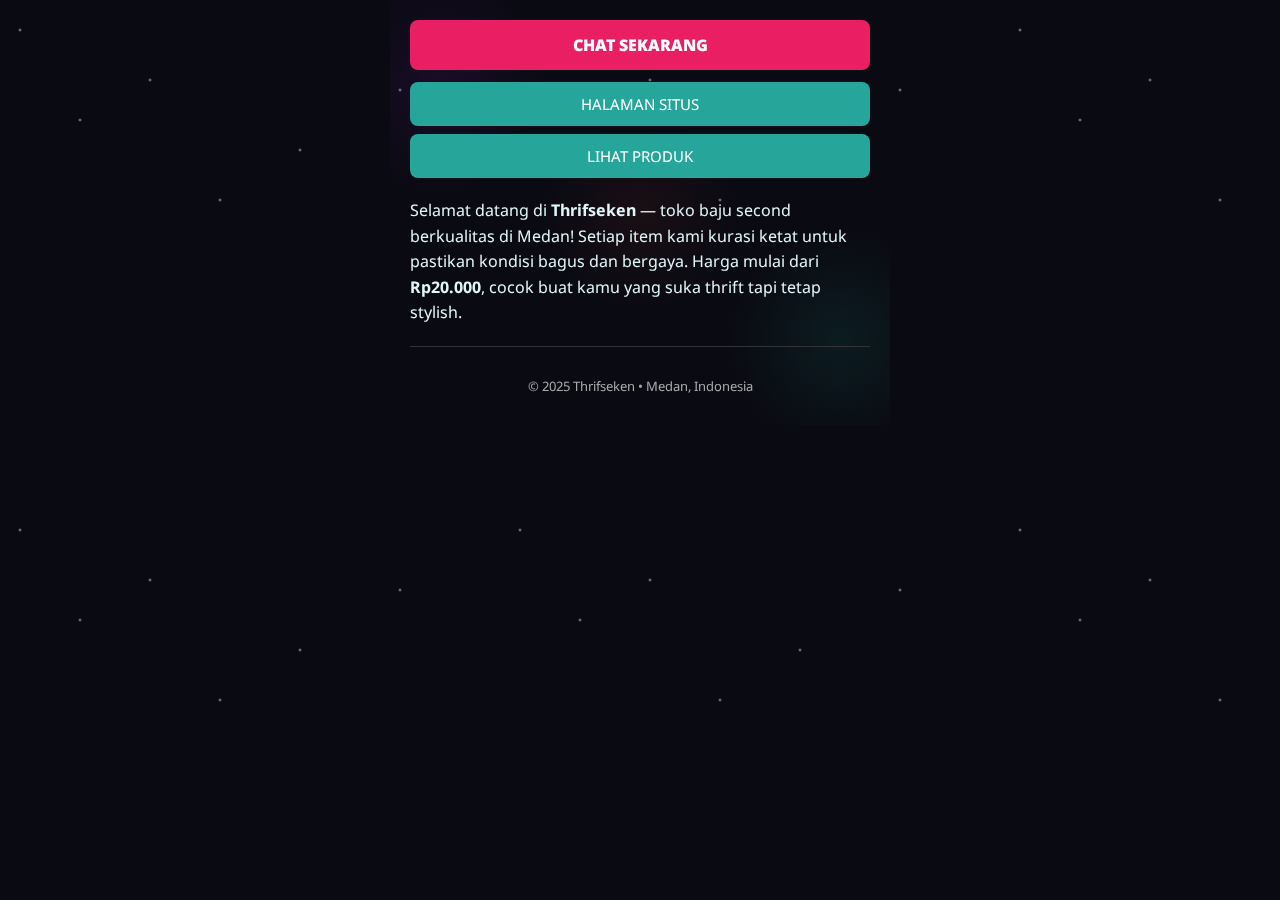
<file: AMP/index.html>
<!DOCTYPE html>
<html amp lang="id">
<head>
    <meta charset="UTF-8">
    <meta name="viewport" content="width=device-width,initial-scale=1">
    <meta http-equiv="content-language" content="id">
    <link rel="canonical" href="https://thrifseken.com/">
    <title>Thrifseken – Baju Second Medan Murah & Berkualitas</title>
    <meta name="description" content="Thrifseken: toko baju second terpercaya di Medan. Koleksi branded, kondisi oke, harga mulai Rp20rb. Belanja sekarang!">
    <meta name="keywords" content="Thrifseken, thrifseken medan, toko baju second Medan, baju second Medan, baju bekas Medan, baju branded second, fashion second Medan, baju murah Medan">
    <meta name="robots" content="index, follow, max-image-preview:large" />
    <meta name="page-locale" content="id,en">
    <meta content="true" name="HandheldFriendly">
    <meta content="width" name="MobileOptimized">
    
    <!-- Open Graph -->
    <meta property="og:title" content="Thrifseken – Baju Second Medan Murah & Berkualitas">
    <meta property="og:description" content="Thrifseken adalah Toko baju second berkualitas di Medan. Kurasi ketat, harga mulai Rp20rb.">
    <meta property="og:url" content="https://thrifseken.com/">
    <meta property="og:site_name" content="Thrifseken">
    <meta property="og:author" content="Thrifseken">
    <meta property="og:image" content="https://i.postimg.cc/Z5c37Wrm/tsclothing.webp">
    <meta name="og:locale" content="id_ID">
    <meta name="og:type" content="website">
    <meta name="rating" content="general">
    <meta name="author" content="Thrifseken">
    <meta name="distribution" content="global">
    <meta name="publisher" content="Thrifseken">

    <!-- AMP Runtime -->
    <script async src="https://cdn.ampproject.org/v0.js"></script>
    
    <!-- Google Fonts -->
    <link rel="preload" as="style" href="https://fonts.googleapis.com/css2?family=Noto+Sans:wght@400;700&display=swap">
    <link href="https://fonts.googleapis.com/css2?family=Noto+Sans:wght@400;700&display=swap" rel="stylesheet">
    
    <!-- Favicon -->
    <link rel="icon" href="/favicon.png" type="image/png">

    <!-- AMP Boilerplate -->
    <style amp-boilerplate>body{-webkit-animation:-amp-start 8s steps(1,end) 0s 1 normal both;-moz-animation:-amp-start 8s steps(1,end) 0s 1 normal both;-ms-animation:-amp-start 8s steps(1,end) 0s 1 normal both;animation:-amp-start 8s steps(1,end) 0s 1 normal both}@-webkit-keyframes -amp-start{from{visibility:hidden}to{visibility:visible}}@-moz-keyframes -amp-start{from{visibility:hidden}to{visibility:visible}}@-ms-keyframes -amp-start{from{visibility:hidden}to{visibility:visible}}@-o-keyframes -amp-start{from{visibility:hidden}to{visibility:visible}}@keyframes -amp-start{from{visibility:hidden}to{visibility:visible}}</style>
    <noscript><style amp-boilerplate>body{-webkit-animation:none;-moz-animation:none;-ms-animation:none;animation:none}</style></noscript>
    
    <style amp-custom>
        * {
            box-sizing: border-box;
            margin: 0;
            padding: 0
        }
        :focus { outline: 0 }
        ::-webkit-scrollbar { display: none }
        a, a:hover, a:visited { text-decoration: none; color: #fff }

        html {
            max-width: 500px;
            margin: 0 auto;
            background: #0a0a12;
            position: relative;
            overflow: hidden;
        }

        html::before {
            content: "";
            position: absolute;
            top: 0;
            left: 0;
            width: 100%;
            height: 100%;
            background: 
                radial-gradient(circle at 10% 20%, rgba(106, 27, 154, 0.15) 0%, transparent 20%),
                radial-gradient(circle at 90% 80%, rgba(26, 188, 156, 0.1) 0%, transparent 20%),
                radial-gradient(circle at 50% 50%, rgba(231, 76, 60, 0.07) 0%, transparent 30%);
            pointer-events: none;
            z-index: -1;
        }

        body {
            color: #e0f7fa;
            font-family: 'Noto Sans', arial, sans-serif;
            padding-bottom: 20px;
            position: relative;
            z-index: 1;
        }

        body::after {
            content: "";
            position: fixed;
            top: 0;
            left: 0;
            width: 100%;
            height: 100%;
            background-image: 
                radial-gradient(2px 2px at 20px 30px, #fff, transparent),
                radial-gradient(2px 2px at 80px 120px, #fff, transparent),
                radial-gradient(2px 2px at 150px 80px, #fff, transparent),
                radial-gradient(2px 2px at 220px 200px, #fff, transparent),
                radial-gradient(2px 2px at 300px 150px, #fff, transparent),
                radial-gradient(2px 2px at 400px 90px, #fff, transparent);
            background-size: 500px 500px;
            opacity: 0.6;
            z-index: -1;
            animation: twinkle 6s infinite alternate;
        }

        @keyframes twinkle {
            0% { opacity: 0.3; }
            100% { opacity: 0.8; }
        }

        .btn2 {
            display: block;
            background: #e91e63;
            color: white;
            text-align: center;
            padding: 14px 20px;
            margin: 12px 20px;
            border-radius: 8px;
            font-weight: bold;
            font-size: 16px;
        }

        .block {
            display: block;
            background: #26a69a;
            color: white;
            text-align: center;
            padding: 12px 20px;
            margin: 8px 20px;
            border-radius: 8px;
            font-size: 15px;
        }

        .artikel {
            padding: 0 20px;
            margin: 20px 0;
            line-height: 1.6;
        }

        .footer {
            text-align: center;
            font-size: 13px;
            color: #aaa;
            padding: 10px 20px;
        }
    </style>
</head>
<body>
    <main>
        <!-- Hero Image -->
        <div style="margin: 20px 0;">
            <a href="https://thrifseken.com" target="_blank" rel="noopener noreferrer">
                <amp-img 
                    src="https://i.postimg.cc/Xv0sJdDN/SP1405d-Q.webp"
                    width="500"
                    height="500"
                    layout="responsive"
                    alt="Thrifseken - Baju Second Medan"
                    style="border-radius: 12px;">
                </amp-img>
            </a>
        </div>

        <!-- CTA Buttons -->
        <a href="https://wa.me/6281234567890?text=Halo%2C%20selamat%20datang%20di%20Thrifseken!%20Ada%20yang%20bisa%20dibantu?" 
           target="_blank" rel="noopener noreferrer" class="btn2">
            <strong>CHAT SEKARANG</strong>
        </a>

        <a href="https://thrifseken.com" 
           target="_blank" rel="noopener noreferrer" class="block">
            HALAMAN SITUS
        </a>

        <a href="https://thrifseken.com/produk/" 
           target="_blank" rel="noopener noreferrer" class="block">
            LIHAT PRODUK
        </a>

        <!-- Deskripsi -->
        <div class="artikel">
            <p>
                Selamat datang di <strong>Thrifseken</strong> — toko baju second berkualitas di Medan! 
                Setiap item kami kurasi ketat untuk pastikan kondisi bagus dan bergaya. 
                Harga mulai dari <strong>Rp20.000</strong>, cocok buat kamu yang suka thrift tapi tetap stylish.
            </p>
        </div>

        <hr style="border:0; border-top:1px solid #333; margin:20px 20px;">

        <div class="footer">
            &copy; 2025 Thrifseken • Medan, Indonesia
        </div>
    </main>
</body>
</html>
</file>
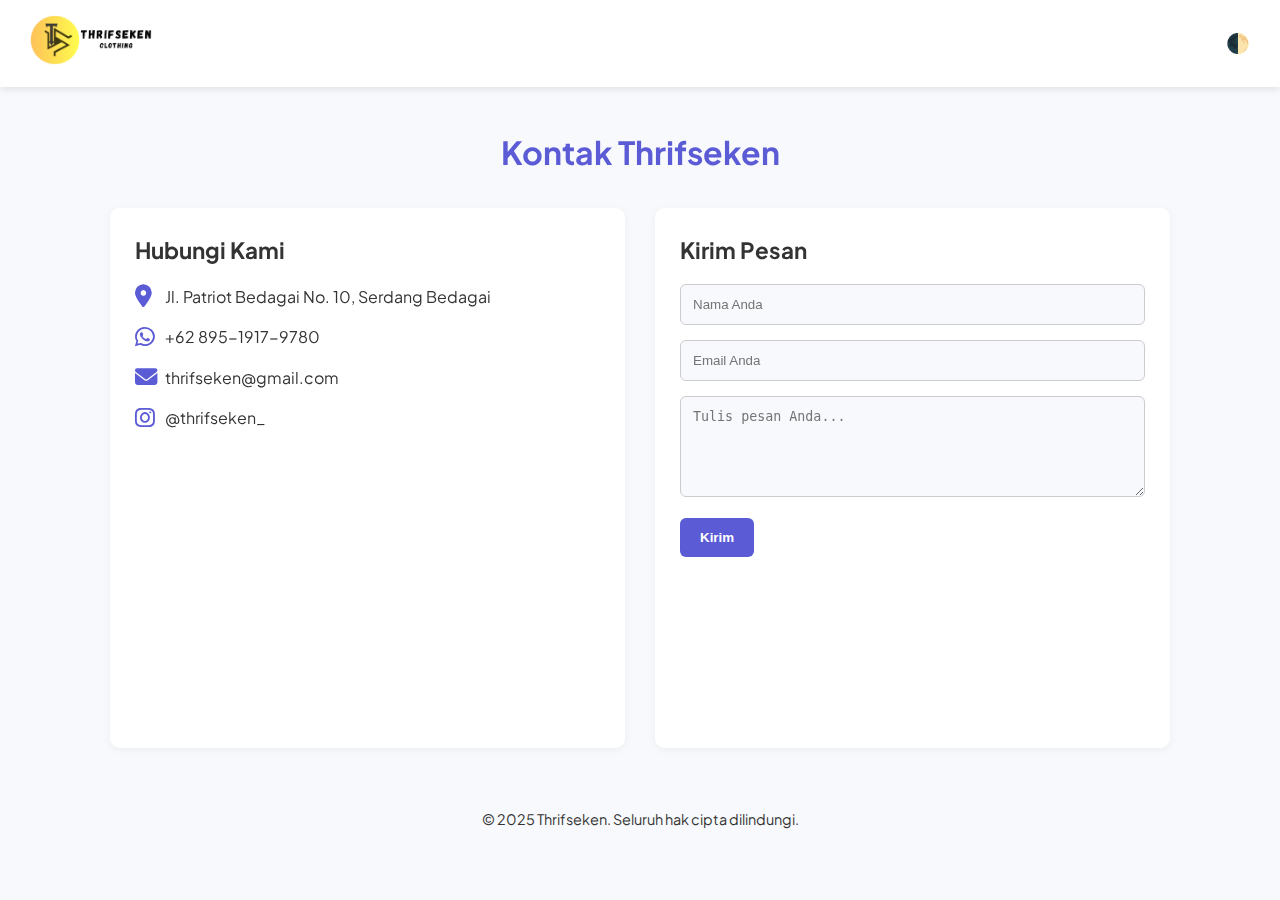
<file: kontak/index.html>
<!DOCTYPE html>
<html lang="id">
<head>
  <meta charset="UTF-8" />
  <meta name="viewport" content="width=device-width, initial-scale=1.0">
  <meta name="description" content="Hubungi Thrifseken untuk pertanyaan, pemesanan, atau kerjasama. Dapatkan layanan cepat melalui WhatsApp, email, atau kunjungi toko kami di Serdang Bedagai.">
  <meta name="keywords" content="Toko Baju Second, kontak baju bekas, hubungi kami, WA toko baju, lokasi toko baju second, email bajusecond">
  <meta name="author" content="Thrifseken">
  <title>Kontak Kami | Thrifseken</title>
  <link href="https://fonts.googleapis.com/css2?family=Plus+Jakarta+Sans:wght@400;600;700&display=swap" rel="stylesheet">
  <link href="https://unpkg.com/aos@2.3.4/dist/aos.css" rel="stylesheet">
  <link rel="stylesheet" href="https://cdnjs.cloudflare.com/ajax/libs/font-awesome/6.5.0/css/all.min.css" />
  <link rel="icon" href="/favicon.ico" type="image/x-icon">
  <link rel="icon" href="/favicon.png" type="image/png">

  <style>
    :root {
      --primary-color: #5B5BD6;
      --hover-color: #6F86FF;
      --bg-color: #f8f9fc;
      --text-color: #333;
      --secondary-bg: #ffffff;
    }
    [data-theme="dark"] {
      --primary-color: #9aa4ff;
      --hover-color: #b3bfff;
      --bg-color: #121212;
      --text-color: #f1f1f1;
      --secondary-bg: #1e1e1e;
    }
    * {
      margin: 0;
      padding: 0;
      box-sizing: border-box;
    }
    body {
      font-family: 'Plus Jakarta Sans', sans-serif;
      background: var(--bg-color);
      color: var(--text-color);
      line-height: 1.6;
    }
    header {
      background: var(--secondary-bg);
      padding: 15px 30px;
      display: flex;
      justify-content: space-between;
      align-items: center;
      position: sticky;
      top: 0;
      z-index: 1000;
      box-shadow: 0 2px 8px rgba(0,0,0,0.1);
    }
    .logo img {
      height: 50px;
    }
    .toggle-darkmode {
      background: none;
      border: none;
      font-size: 1.2rem;
      cursor: pointer;
      color: var(--primary-color);
    }
    .container {
      max-width: 1100px;
      margin: auto;
      padding: 40px 20px;
    }
    h1 {
      text-align: center;
      color: var(--primary-color);
      margin-bottom: 30px;
    }
    .contact-grid {
      display: grid;
      grid-template-columns: 1fr 1fr;
      gap: 30px;
    }
    @media (max-width: 768px) {
      .contact-grid {
        grid-template-columns: 1fr;
      }
    }
    .contact-info, .contact-form {
      background: var(--secondary-bg);
      padding: 25px;
      border-radius: 10px;
      box-shadow: 0 2px 10px rgba(0,0,0,0.05);
    }
    .contact-info h2, .contact-form h2 {
      font-size: 1.4rem;
      margin-bottom: 15px;
    }
    .info-item {
      display: flex;
      align-items: center;
      margin-bottom: 15px;
    }
    .info-item i {
      font-size: 1.4rem;
      width: 30px;
      color: var(--primary-color);
    }
    .info-item a {
      text-decoration: none;
      color: var(--text-color);
    }
    .contact-form input, .contact-form textarea {
      width: 100%;
      padding: 12px;
      margin-bottom: 15px;
      border: 1px solid #ccc;
      border-radius: 6px;
      background: var(--bg-color);
      color: var(--text-color);
    }
    .contact-form button {
      background: var(--primary-color);
      color: #fff;
      border: none;
      padding: 12px 20px;
      border-radius: 6px;
      cursor: pointer;
      font-weight: bold;
    }
    .contact-form button:hover {
      background: var(--hover-color);
    }
    iframe {
      width: 100%;
      height: 250px;
      border: 0;
      border-radius: 10px;
      margin-top: 20px;
    }
    footer {
      text-align: center;
      padding: 20px;
      font-size: 0.9rem;
      color: var(--text-color);
    }
  </style>
</head>
<body>

<header>
  <div class="logo">
    <a href="https://thrifseken.com/">
      <img src="/tsclothing.png" alt="Logo" loading="lazy">
    </a>
  </div>
  <button onclick="toggleDarkMode()" class="toggle-darkmode" aria-label="Ganti tema">🌓</button>
</header>

<main class="container" data-aos="fade-up">
  <h1>Kontak Thrifseken</h1>
  <div class="contact-grid">
    <section class="contact-info">
      <h2>Hubungi Kami</h2>
      <div class="info-item">
        <i class="fas fa-map-marker-alt"></i>
        <span>Jl. Patriot Bedagai No. 10, Serdang Bedagai</span>
      </div>
      <div class="info-item">
        <i class="fab fa-whatsapp"></i>
        <a href="https://wa.me/6289519179780" target="_blank" rel="noopener">+62 895-1917-9780</a>
      </div>
      <div class="info-item">
        <i class="fas fa-envelope"></i>
        <a href="mailto:toko@bajusecond.id">thrifseken@gmail.com</a>
      </div>
      <div class="info-item">
        <i class="fab fa-instagram"></i>
        <a href="https://instagram.com/trifseken_" target="_blank" rel="noopener">@thrifseken_</a>
      </div>
      <iframe src="https://www.google.com/maps/embed?..." allowfullscreen loading="lazy"></iframe>
    </section>

    <section class="contact-form">
      <h2>Kirim Pesan</h2>
      <form action="#" method="POST">
        <input type="text" name="nama" placeholder="Nama Anda" required aria-label="Nama">
        <input type="email" name="email" placeholder="Email Anda" required aria-label="Email">
        <textarea name="pesan" rows="5" placeholder="Tulis pesan Anda..." required aria-label="Pesan"></textarea>
        <button type="submit">Kirim</button>
      </form>
    </section>
  </div>
</main>

<footer>
  &copy; 2025 Thrifseken. Seluruh hak cipta dilindungi.
</footer>

<script src="https://unpkg.com/aos@2.3.4/dist/aos.js"></script>
<script>
  AOS.init();
  function toggleDarkMode() {
    const theme = document.documentElement.getAttribute('data-theme');
    document.documentElement.setAttribute('data-theme', theme === 'dark' ? 'light' : 'dark');
  }
</script>

</body>
</html>
</file>
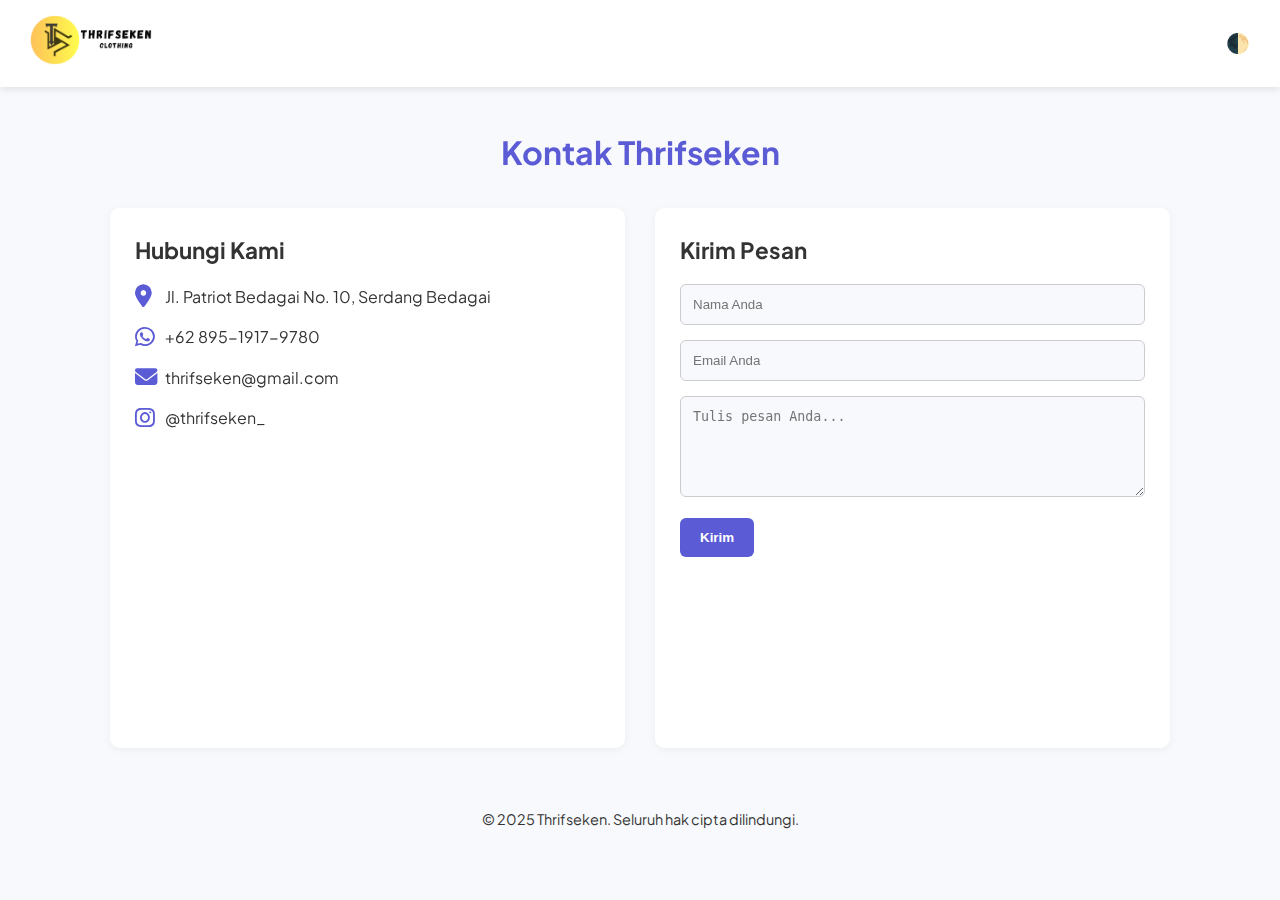
<file: kontak.html>
<!DOCTYPE html>
<html lang="id">
<head>
  <meta charset="UTF-8" />
  <meta name="viewport" content="width=device-width, initial-scale=1.0">
  <meta name="description" content="Hubungi Thrifseken untuk pertanyaan, pemesanan, atau kerjasama. Dapatkan layanan cepat melalui WhatsApp, email, atau kunjungi toko kami di Serdang Bedagai.">
  <meta name="keywords" content="Toko Baju Second, kontak baju bekas, hubungi kami, WA toko baju, lokasi toko baju second, email bajusecond">
  <meta name="author" content="Thrifseken">
  <title>Kontak Kami | Thrifseken</title>
  <link href="https://fonts.googleapis.com/css2?family=Plus+Jakarta+Sans:wght@400;600;700&display=swap" rel="stylesheet">
  <link href="https://unpkg.com/aos@2.3.4/dist/aos.css" rel="stylesheet">
  <link rel="stylesheet" href="https://cdnjs.cloudflare.com/ajax/libs/font-awesome/6.5.0/css/all.min.css" />
  <link rel="icon" href="/favicon.ico" type="image/x-icon">
  <link rel="icon" href="/favicon.png" type="image/png">

  <style>
    :root {
      --primary-color: #5B5BD6;
      --hover-color: #6F86FF;
      --bg-color: #f8f9fc;
      --text-color: #333;
      --secondary-bg: #ffffff;
    }
    [data-theme="dark"] {
      --primary-color: #9aa4ff;
      --hover-color: #b3bfff;
      --bg-color: #121212;
      --text-color: #f1f1f1;
      --secondary-bg: #1e1e1e;
    }
    * {
      margin: 0;
      padding: 0;
      box-sizing: border-box;
    }
    body {
      font-family: 'Plus Jakarta Sans', sans-serif;
      background: var(--bg-color);
      color: var(--text-color);
      line-height: 1.6;
    }
    header {
      background: var(--secondary-bg);
      padding: 15px 30px;
      display: flex;
      justify-content: space-between;
      align-items: center;
      position: sticky;
      top: 0;
      z-index: 1000;
      box-shadow: 0 2px 8px rgba(0,0,0,0.1);
    }
    .logo img {
      height: 50px;
    }
    .toggle-darkmode {
      background: none;
      border: none;
      font-size: 1.2rem;
      cursor: pointer;
      color: var(--primary-color);
    }
    .container {
      max-width: 1100px;
      margin: auto;
      padding: 40px 20px;
    }
    h1 {
      text-align: center;
      color: var(--primary-color);
      margin-bottom: 30px;
    }
    .contact-grid {
      display: grid;
      grid-template-columns: 1fr 1fr;
      gap: 30px;
    }
    @media (max-width: 768px) {
      .contact-grid {
        grid-template-columns: 1fr;
      }
    }
    .contact-info, .contact-form {
      background: var(--secondary-bg);
      padding: 25px;
      border-radius: 10px;
      box-shadow: 0 2px 10px rgba(0,0,0,0.05);
    }
    .contact-info h2, .contact-form h2 {
      font-size: 1.4rem;
      margin-bottom: 15px;
    }
    .info-item {
      display: flex;
      align-items: center;
      margin-bottom: 15px;
    }
    .info-item i {
      font-size: 1.4rem;
      width: 30px;
      color: var(--primary-color);
    }
    .info-item a {
      text-decoration: none;
      color: var(--text-color);
    }
    .contact-form input, .contact-form textarea {
      width: 100%;
      padding: 12px;
      margin-bottom: 15px;
      border: 1px solid #ccc;
      border-radius: 6px;
      background: var(--bg-color);
      color: var(--text-color);
    }
    .contact-form button {
      background: var(--primary-color);
      color: #fff;
      border: none;
      padding: 12px 20px;
      border-radius: 6px;
      cursor: pointer;
      font-weight: bold;
    }
    .contact-form button:hover {
      background: var(--hover-color);
    }
    iframe {
      width: 100%;
      height: 250px;
      border: 0;
      border-radius: 10px;
      margin-top: 20px;
    }
    footer {
      text-align: center;
      padding: 20px;
      font-size: 0.9rem;
      color: var(--text-color);
    }
  </style>
</head>
<body>

<header>
  <div class="logo">
    <a href="index.html" aria-label="Beranda Thrifseken">
      <img src="tsclothing.png" alt="Logo Thrifseken">
    </a>
  </div>
  <button onclick="toggleDarkMode()" class="toggle-darkmode" aria-label="Ganti tema">🌓</button>
</header>

<main class="container" data-aos="fade-up">
  <h1>Kontak Thrifseken</h1>
  <div class="contact-grid">
    <section class="contact-info">
      <h2>Hubungi Kami</h2>
      <div class="info-item">
        <i class="fas fa-map-marker-alt"></i>
        <span>Jl. Patriot Bedagai No. 10, Serdang Bedagai</span>
      </div>
      <div class="info-item">
        <i class="fab fa-whatsapp"></i>
        <a href="https://wa.me/6289519179780" target="_blank" rel="noopener">+62 895-1917-9780</a>
      </div>
      <div class="info-item">
        <i class="fas fa-envelope"></i>
        <a href="mailto:toko@bajusecond.id">thrifseken@gmail.com</a>
      </div>
      <div class="info-item">
        <i class="fab fa-instagram"></i>
        <a href="https://instagram.com/trifseken_" target="_blank" rel="noopener">@thrifseken_</a>
      </div>
      <iframe src="https://www.google.com/maps/embed?..." allowfullscreen loading="lazy"></iframe>
    </section>

    <section class="contact-form">
      <h2>Kirim Pesan</h2>
      <form action="#" method="POST">
        <input type="text" name="nama" placeholder="Nama Anda" required aria-label="Nama">
        <input type="email" name="email" placeholder="Email Anda" required aria-label="Email">
        <textarea name="pesan" rows="5" placeholder="Tulis pesan Anda..." required aria-label="Pesan"></textarea>
        <button type="submit">Kirim</button>
      </form>
    </section>
  </div>
</main>

<footer>
  &copy; 2025 Thrifseken. Seluruh hak cipta dilindungi.
</footer>

<script src="https://unpkg.com/aos@2.3.4/dist/aos.js"></script>
<script>
  AOS.init();
  function toggleDarkMode() {
    const theme = document.documentElement.getAttribute('data-theme');
    document.documentElement.setAttribute('data-theme', theme === 'dark' ? 'light' : 'dark');
  }
</script>

</body>
</html>
</file>
